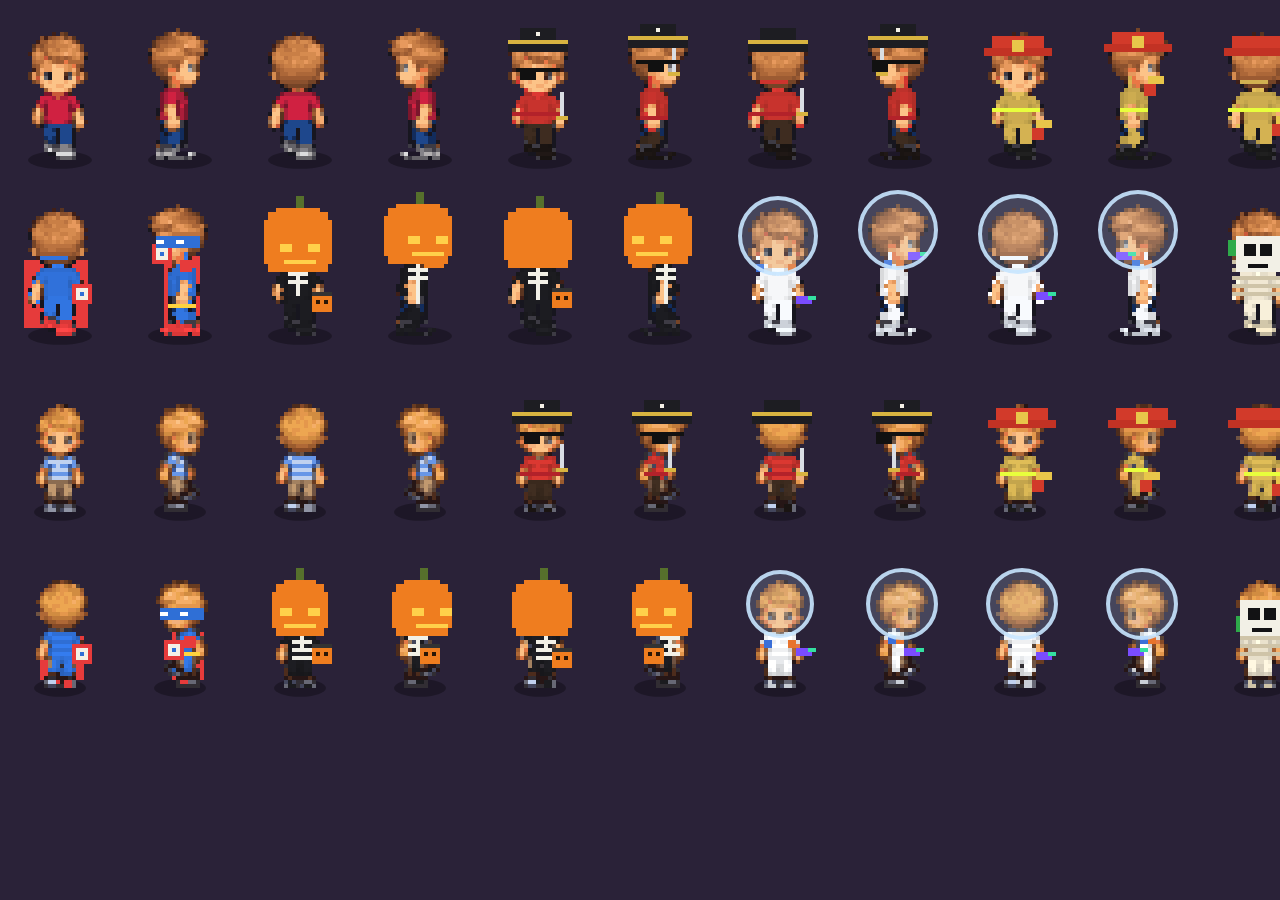
<file: tools/sprite_preview.html>
<!doctype html><html><head><script type="importmap">{ "imports": { "three": "../lib/three.module.js" } }</script></head>
<body style="margin:0;background:#2a2238"><canvas id="c"></canvas>
<script type="module">
import { _drawKid, _kidLook } from '../src/haunted2d.js';
import { spritesReady } from '../src/kidsprites.js';
import { CHARACTERS } from '../src/config.js';
await spritesReady;
const sets = [{}, { hat: 'pirate_hat', face: 'eyepatch', outfit: 'pirate_outfit', prop: 'cutlass' }, { hat: 'fire_helmet', outfit: 'fire_outfit', prop: 'hose' },
 { outfit: 'vampire_outfit', hat: 'vamp_hair', face: 'fangs', prop: 'lantern' }, { outfit: 'hero_outfit', face: 'hero_mask', prop: 'hero_shield' },
 { outfit: 'skeleton_outfit', hat: 'pumpkin_head', prop: 'candy_pail' }, { outfit: 'astro_outfit', hat: 'space_helmet', prop: 'blaster' },
 { outfit: 'mummy_outfit', face: 'skull_mask', prop: 'parrot' }, { outfit: 'ghost_sheet' }];
const dirs = ['down', 'right', 'up', 'left'];
const Z = 4, cellW = 30, cellH = 44;
const c = document.getElementById('c'); c.width = sets.length * dirs.length * cellW * Z / 2; c.height = 2 * cellH * Z * 2 + 10;
const g = c.getContext('2d'); g.imageSmoothingEnabled = false; g.scale(Z, Z);
['carter', 'jack'].forEach((k, ki) => sets.forEach((s, si) => dirs.forEach((d, di) => {
  const L = _kidLook(CHARACTERS[k], { hat: null, face: null, outfit: null, prop: null, ...s });
  const col = si * 4 + di, half = sets.length * 2;
  const x = (col % half) * cellW / 2 * 1 + 0, row = ki * 2 + Math.floor(col / half);
  _drawKid(g, (col % half) * cellW + cellW / 2, row * cellH + cellH - 4, d, 0, L, 0);
})));
window.done = true;
</script></body></html>
</file>
